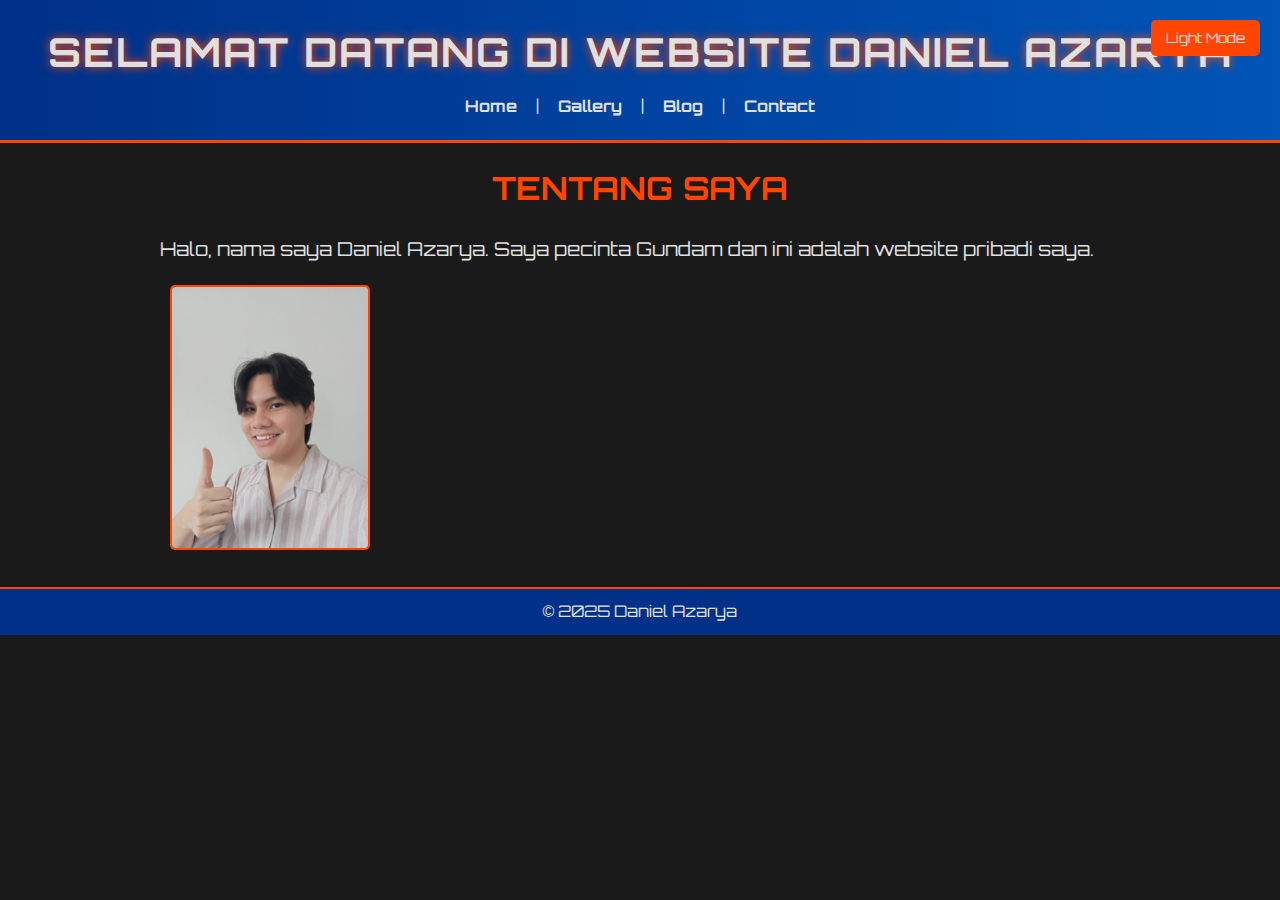
<file: index.html>
<!DOCTYPE html>
<html lang="id">
    <head>
        <meta charset="UTF-8">
        <title>Home - Daniel Azarya</title>
        <link href="https://fonts.googleapis.com/css2?family=Orbitron:wght@400;700&display=swap" rel="stylesheet">
        <link rel="stylesheet" href="styles.css">
        <script src="scripts.js" defer></script>
    </head>
<body>
    <header>
        <h1>Selamat Datang di Website Daniel Azarya</h1>
        <nav>
            <a href="index.html">Home</a> |
            <a href="gallery.html">Gallery</a> |
            <a href="blog.html">Blog</a> |
            <a href="contact.html">Contact</a>
        </nav>
    </header>
    <main>
        <h2>Tentang Saya</h2>
        <p>Halo, nama saya Daniel Azarya. Saya pecinta Gundam dan ini adalah website pribadi saya.</p>
        <img src="damn.jpeg" alt="Saya" width="200">
    </main>
    <footer>
        <p>&copy; 2025 Daniel Azarya</p>
    </footer>
</body>
</html>
</file>
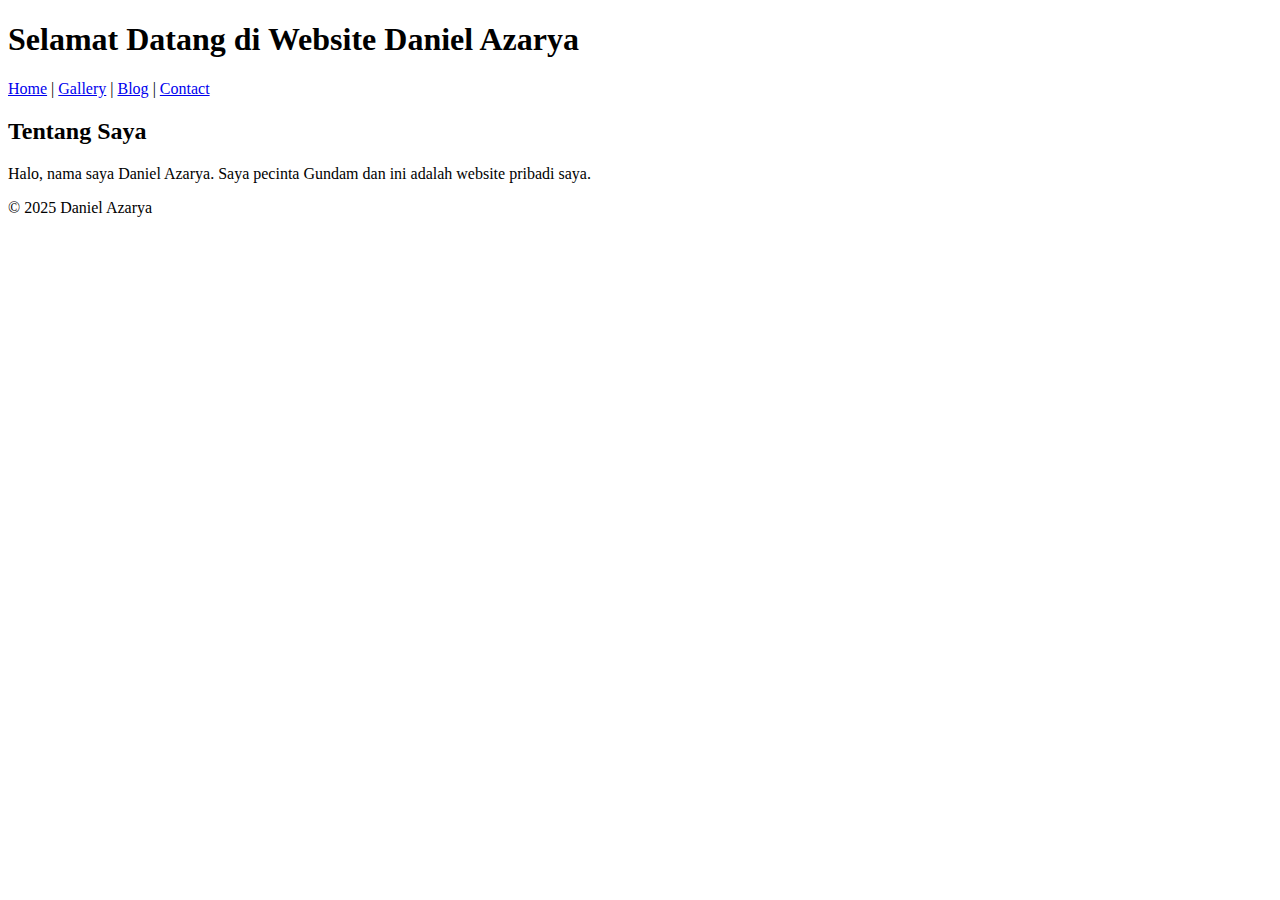
<file: HTML/Index.html>
<!DOCTYPE html>
<html lang="id">
<head>
    <meta charset="UTF-8">
    <title>Home - Daniel Azarya</title>
</head>
<body>
    <header>
        <h1>Selamat Datang di Website Daniel Azarya</h1>
        <nav>
            <a href="index.html">Home</a> |
            <a href="gallery.html">Gallery</a> |
            <a href="blog.html">Blog</a> |
            <a href="contact.html">Contact</a>
        </nav>
    </header>
    <main>
        <h2>Tentang Saya</h2>
        <p>Halo, nama saya Daniel Azarya. Saya pecinta Gundam dan ini adalah website pribadi saya.</p>
    </main>
    <footer>
        <p>&copy; 2025 Daniel Azarya</p>
    </footer>
</body>
</html>
</file>
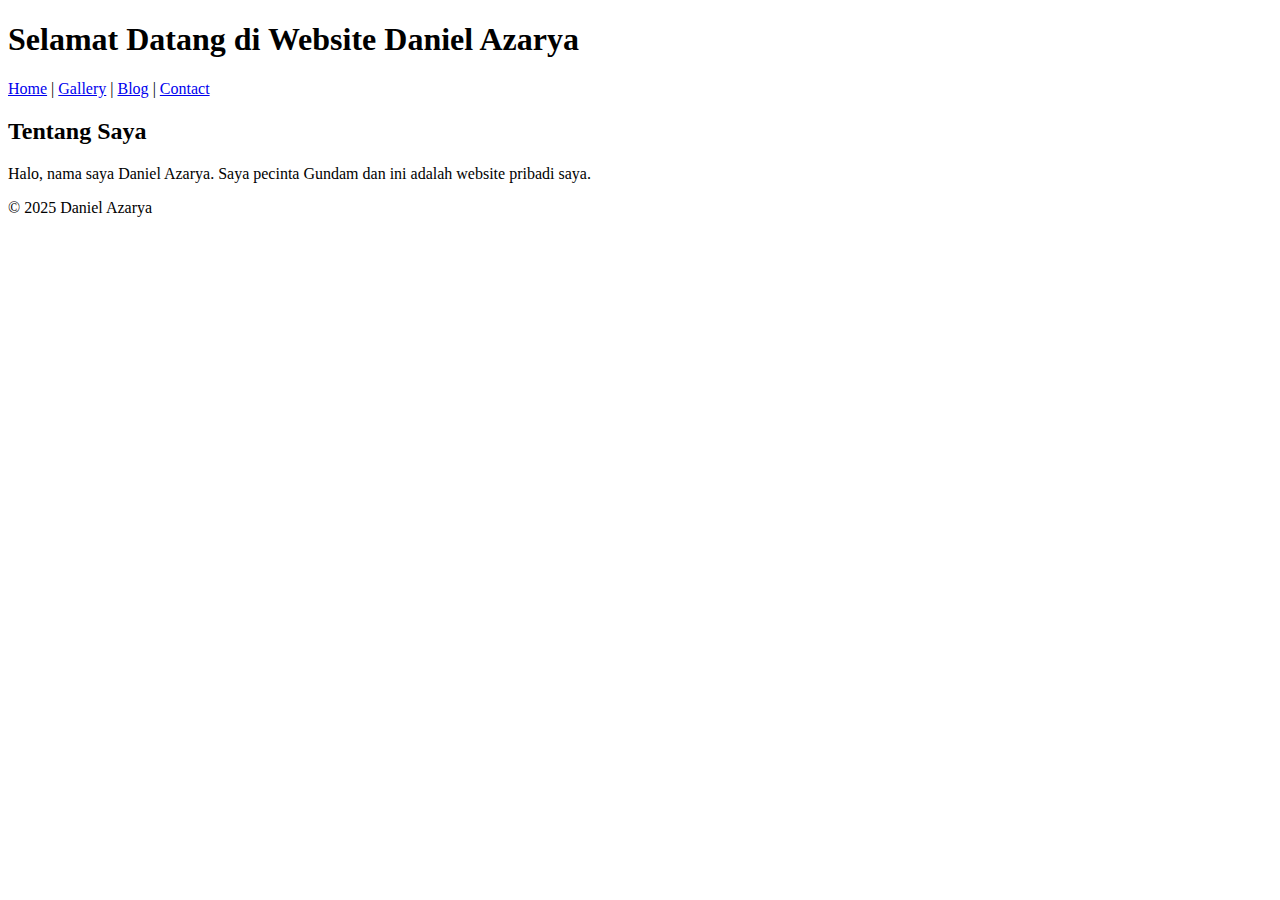
<file: HTML/index.html>
<!DOCTYPE html>
<html lang="id">
<head>
    <meta charset="UTF-8">
    <title>Home - Daniel Azarya</title>
</head>
<body>
    <header>
        <h1>Selamat Datang di Website Daniel Azarya</h1>
        <nav>
            <a href="index.html">Home</a> |
            <a href="gallery.html">Gallery</a> |
            <a href="blog.html">Blog</a> |
            <a href="contact.html">Contact</a>
        </nav>
    </header>
    <main>
        <h2>Tentang Saya</h2>
        <p>Halo, nama saya Daniel Azarya. Saya pecinta Gundam dan ini adalah website pribadi saya.</p>
    </main>
    <footer>
        <p>&copy; 2025 Daniel Azarya</p>
    </footer>
</body>
</html>
</file>
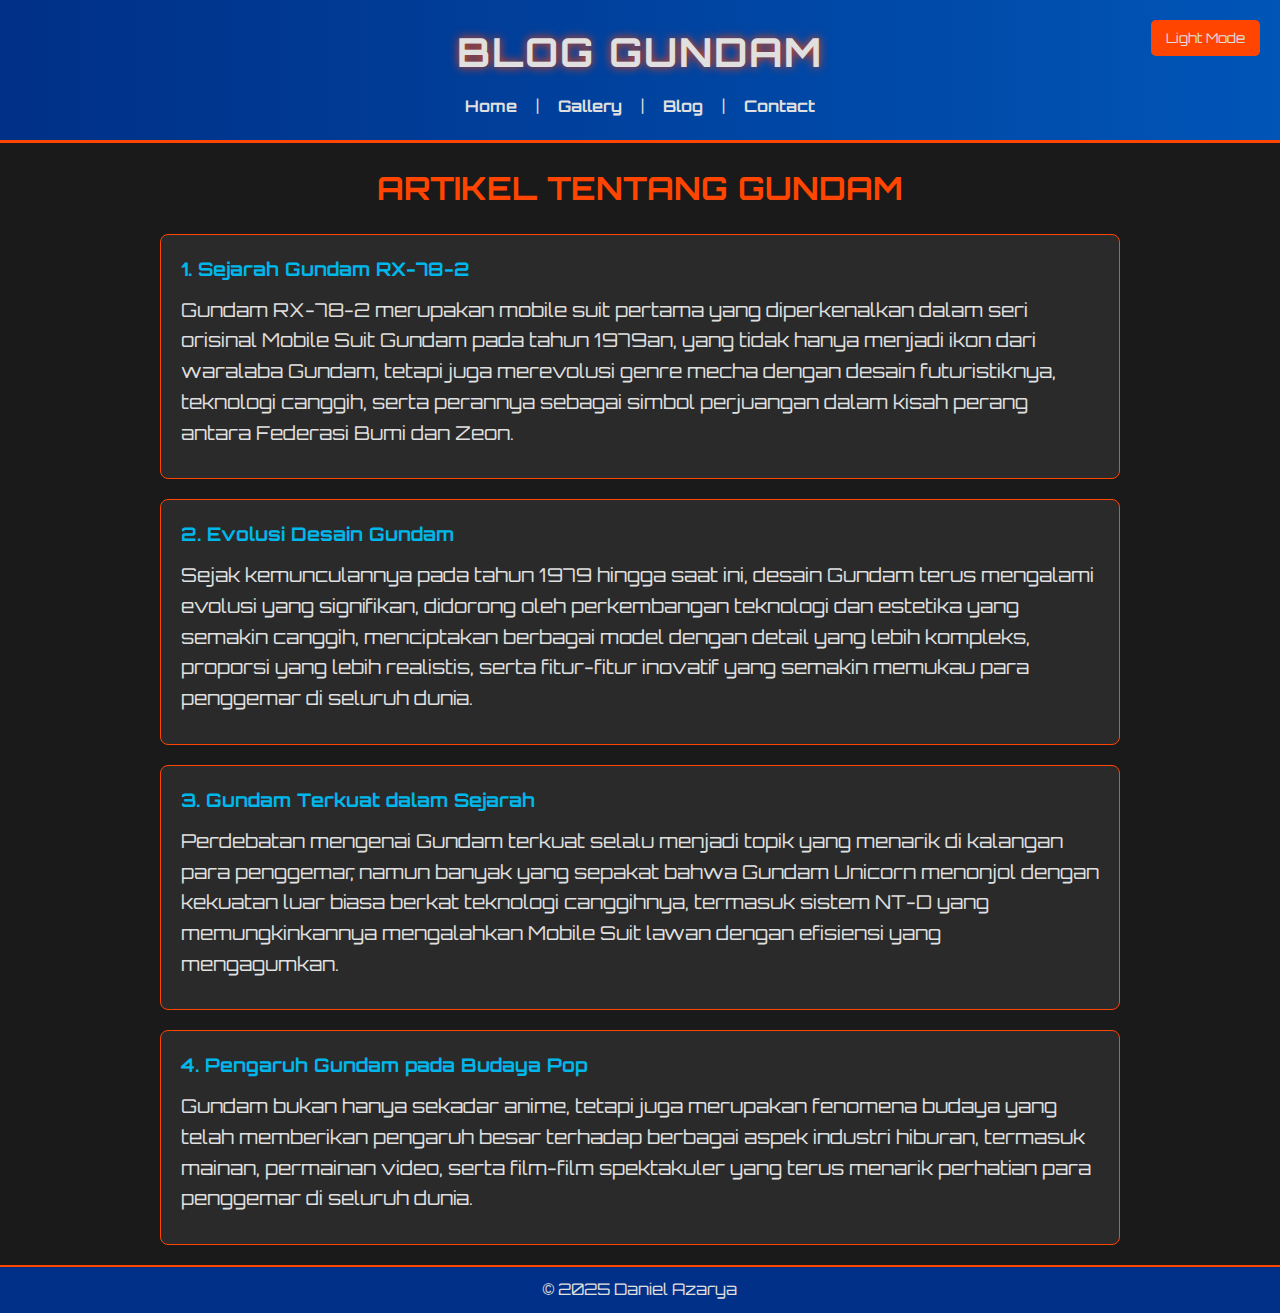
<file: blog.html>
<!DOCTYPE html>
<html lang="id">
    <head>
        <meta charset="UTF-8">
        <title>Home - Daniel Azarya</title>
        <link href="https://fonts.googleapis.com/css2?family=Orbitron:wght@400;700&display=swap" rel="stylesheet">
        <link rel="stylesheet" href="styles.css">
        <script src="scripts.js" defer></script>
    </head>
<body>
    <header>
        <h1>Blog Gundam</h1>
        <nav>
            <a href="index.html">Home</a> |
            <a href="gallery.html">Gallery</a> |
            <a href="blog.html">Blog</a> |
            <a href="contact.html">Contact</a>
        </nav>
    </header>
    <main>
        <h2>Artikel Tentang Gundam</h2>
        
        <article>
            <h3>1. Sejarah Gundam RX-78-2</h3>
            <p>Gundam RX-78-2 merupakan mobile suit pertama yang diperkenalkan dalam seri orisinal Mobile Suit Gundam pada tahun 1979an, yang tidak hanya menjadi ikon dari waralaba Gundam, tetapi juga merevolusi genre mecha dengan desain futuristiknya, teknologi canggih, serta perannya sebagai simbol perjuangan dalam kisah perang antara Federasi Bumi dan Zeon.</p>
        </article>
        
        <article>
            <h3>2. Evolusi Desain Gundam</h3>
            <p>Sejak kemunculannya pada tahun 1979 hingga saat ini, desain Gundam terus mengalami evolusi yang signifikan, didorong oleh perkembangan teknologi dan estetika yang semakin canggih, menciptakan berbagai model dengan detail yang lebih kompleks, proporsi yang lebih realistis, serta fitur-fitur inovatif yang semakin memukau para penggemar di seluruh dunia.</p>
        </article>
        
        <article>
            <h3>3. Gundam Terkuat dalam Sejarah</h3>
            <p>Perdebatan mengenai Gundam terkuat selalu menjadi topik yang menarik di kalangan para penggemar, namun banyak yang sepakat bahwa Gundam Unicorn menonjol dengan kekuatan luar biasa berkat teknologi canggihnya, termasuk sistem NT-D yang memungkinkannya mengalahkan Mobile Suit lawan dengan efisiensi yang mengagumkan.</p>
        </article>
        
        <article>
            <h3>4. Pengaruh Gundam pada Budaya Pop</h3>
            <p>Gundam bukan hanya sekadar anime, tetapi juga merupakan fenomena budaya yang telah memberikan pengaruh besar terhadap berbagai aspek industri hiburan, termasuk mainan, permainan video, serta film-film spektakuler yang terus menarik perhatian para penggemar di seluruh dunia.</p>
        </article>
    </main>
    <footer>
        <p>&copy; 2025 Daniel Azarya</p>
    </footer>
</body>
</html>
</file>
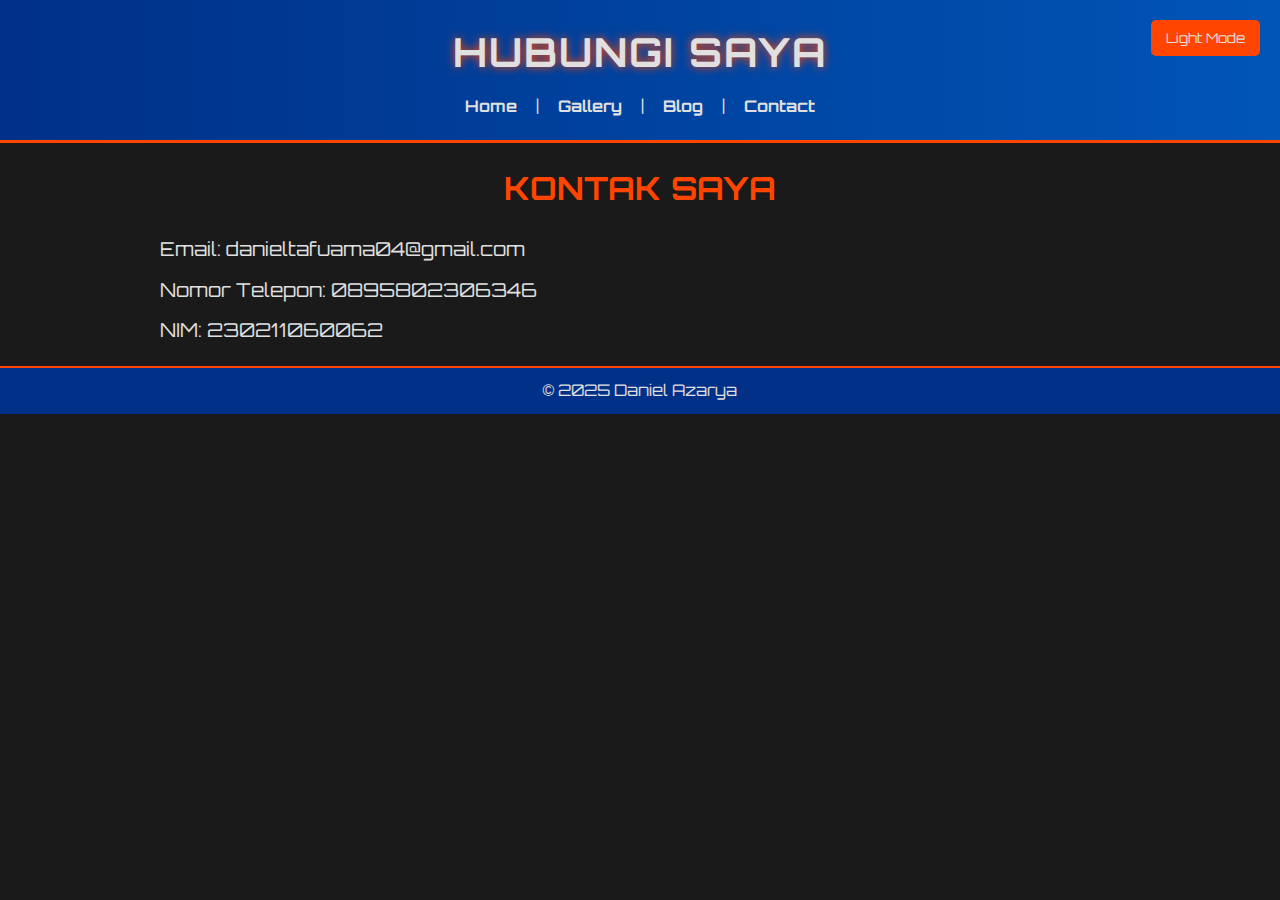
<file: contact.html>
<!DOCTYPE html>
<html lang="id">
    <head>
        <meta charset="UTF-8">
        <title>Home - Daniel Azarya</title>
        <link href="https://fonts.googleapis.com/css2?family=Orbitron:wght@400;700&display=swap" rel="stylesheet">
        <link rel="stylesheet" href="styles.css">
        <script src="scripts.js" defer></script>
    </head>
<body>
    <header>
        <h1>Hubungi Saya</h1>
        <nav>
            <a href="index.html">Home</a> |
            <a href="gallery.html">Gallery</a> |
            <a href="blog.html">Blog</a> |
            <a href="contact.html">Contact</a>
        </nav>
    </header>
    <main>
        <h2>Kontak Saya</h2>
        <p>Email: danieltafuama04@gmail.com</p>
        <p>Nomor Telepon: 0895802306346</p>
        <p>NIM: 230211060062</p>
    </main>
    <footer>
        <p>&copy; 2025 Daniel Azarya</p>
    </footer>
</body>
</html>
</file>
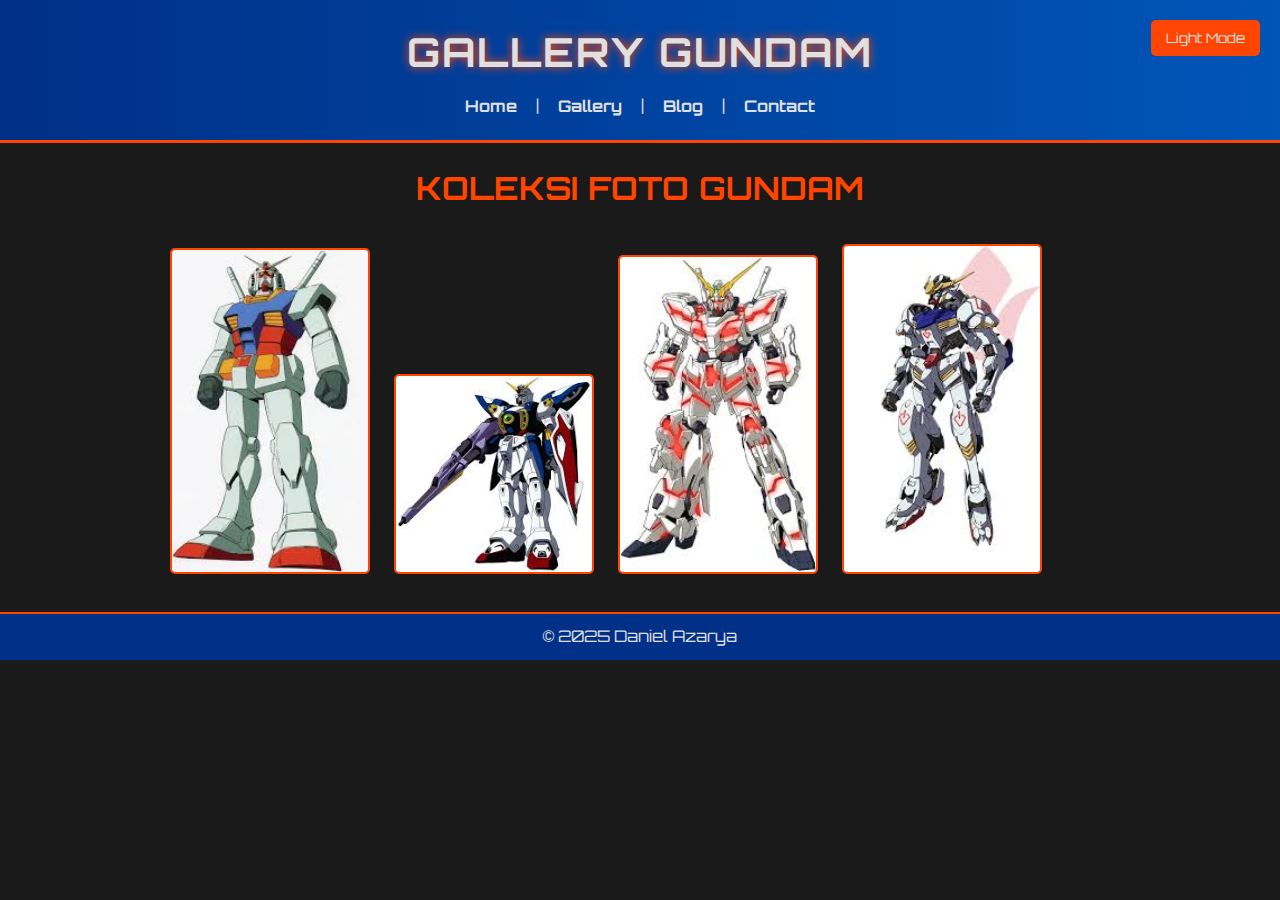
<file: gallery.html>
<!DOCTYPE html>
<html lang="id">
<head>
    <meta charset="UTF-8">
    <title>Home - Daniel Azarya</title>
    <link href="https://fonts.googleapis.com/css2?family=Orbitron:wght@400;700&display=swap" rel="stylesheet">
    <link rel="stylesheet" href="styles.css">
    <script src="scripts.js" defer></script>
</head>
<body>
    <header>
        <h1>Gallery Gundam</h1>
        <nav>
            <a href="index.html">Home</a> |
            <a href="gallery.html">Gallery</a> |
            <a href="blog.html">Blog</a> |
            <a href="contact.html">Contact</a>
        </nav>
    </header>
    <main>
        <h2>Koleksi Foto Gundam</h2>
        <!-- Ganti src dengan path gambar Anda -->
        <img src="gundam1.jpg" alt="Gundam RX-78-2" width="200">
        <img src="gundam2.jpg" alt="Gundam Wing" width="200">
        <img src="gundam3.jpg" alt="Gundam Unicorn" width="200">
        <img src="gundam4.jpg" alt="Gundam Barbatos" width="200">
    </main>
    <footer>
        <p>&copy; 2025 Daniel Azarya</p>
    </footer>
</body>
</html>
</file>
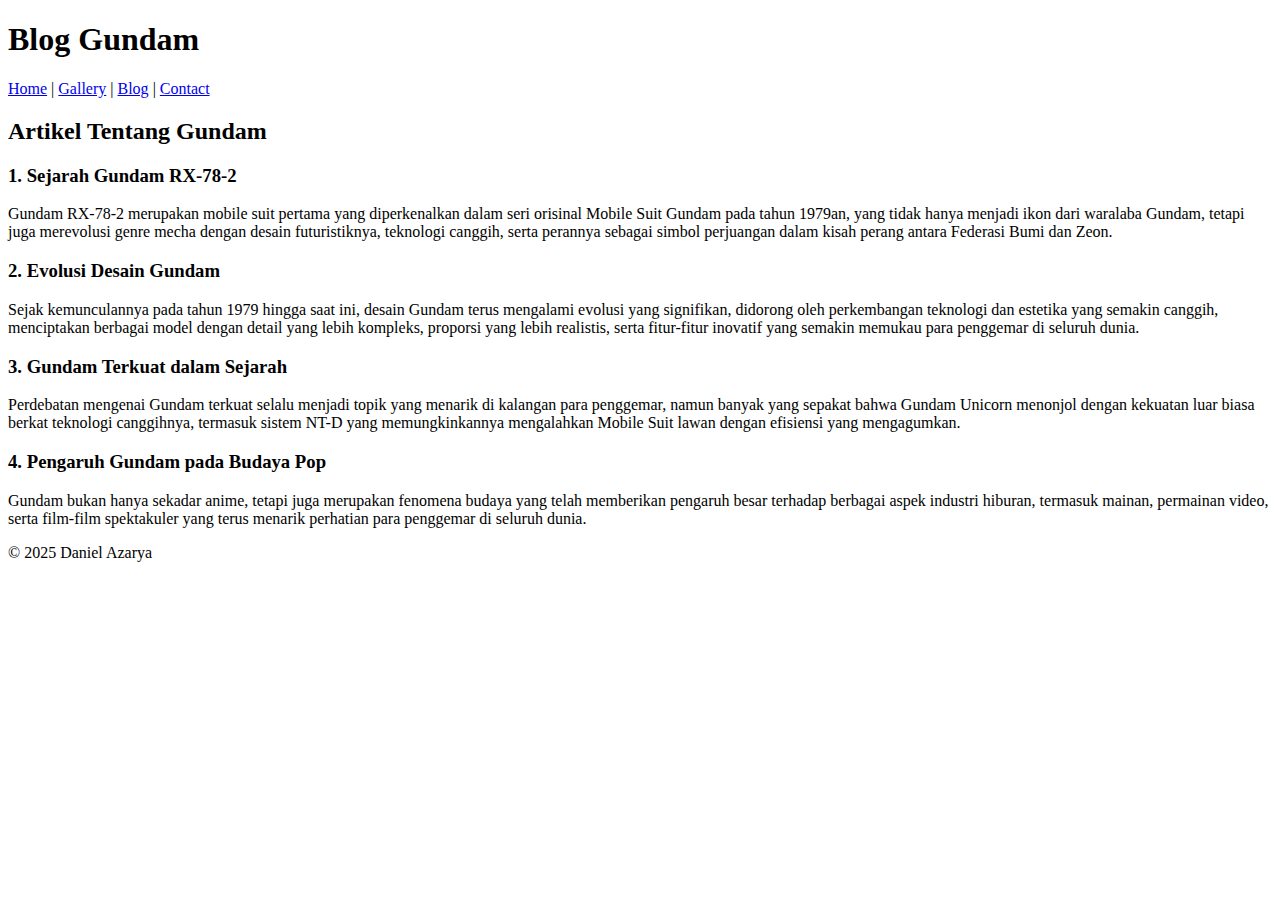
<file: HTML/Blog.html>
<!DOCTYPE html>
<html lang="id">
<head>
    <meta charset="UTF-8">
    <title>Blog - Daniel Azarya</title>
</head>
<body>
    <header>
        <h1>Blog Gundam</h1>
        <nav>
            <a href="index.html">Home</a> |
            <a href="gallery.html">Gallery</a> |
            <a href="blog.html">Blog</a> |
            <a href="contact.html">Contact</a>
        </nav>
    </header>
    <main>
        <h2>Artikel Tentang Gundam</h2>
        
        <article>
            <h3>1. Sejarah Gundam RX-78-2</h3>
            <p>Gundam RX-78-2 merupakan mobile suit pertama yang diperkenalkan dalam seri orisinal Mobile Suit Gundam pada tahun 1979an, yang tidak hanya menjadi ikon dari waralaba Gundam, tetapi juga merevolusi genre mecha dengan desain futuristiknya, teknologi canggih, serta perannya sebagai simbol perjuangan dalam kisah perang antara Federasi Bumi dan Zeon.</p>
        </article>
        
        <article>
            <h3>2. Evolusi Desain Gundam</h3>
            <p>Sejak kemunculannya pada tahun 1979 hingga saat ini, desain Gundam terus mengalami evolusi yang signifikan, didorong oleh perkembangan teknologi dan estetika yang semakin canggih, menciptakan berbagai model dengan detail yang lebih kompleks, proporsi yang lebih realistis, serta fitur-fitur inovatif yang semakin memukau para penggemar di seluruh dunia.</p>
        </article>
        
        <article>
            <h3>3. Gundam Terkuat dalam Sejarah</h3>
            <p>Perdebatan mengenai Gundam terkuat selalu menjadi topik yang menarik di kalangan para penggemar, namun banyak yang sepakat bahwa Gundam Unicorn menonjol dengan kekuatan luar biasa berkat teknologi canggihnya, termasuk sistem NT-D yang memungkinkannya mengalahkan Mobile Suit lawan dengan efisiensi yang mengagumkan.</p>
        </article>
        
        <article>
            <h3>4. Pengaruh Gundam pada Budaya Pop</h3>
            <p>Gundam bukan hanya sekadar anime, tetapi juga merupakan fenomena budaya yang telah memberikan pengaruh besar terhadap berbagai aspek industri hiburan, termasuk mainan, permainan video, serta film-film spektakuler yang terus menarik perhatian para penggemar di seluruh dunia.</p>
        </article>
    </main>
    <footer>
        <p>&copy; 2025 Daniel Azarya</p>
    </footer>
</body>
</html>
</file>
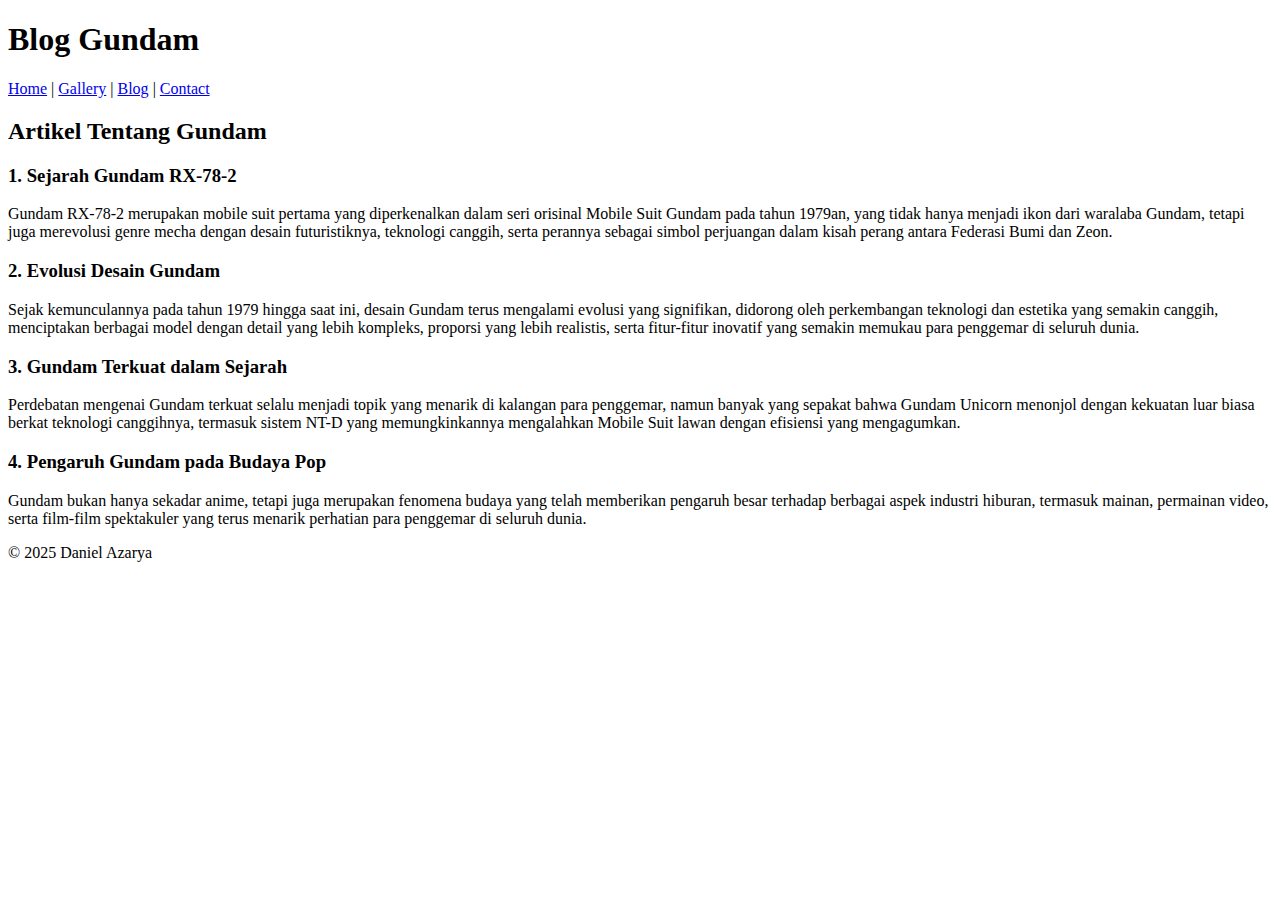
<file: HTML/blog.html>
<!DOCTYPE html>
<html lang="id">
<head>
    <meta charset="UTF-8">
    <title>Blog - Daniel Azarya</title>
</head>
<body>
    <header>
        <h1>Blog Gundam</h1>
        <nav>
            <a href="index.html">Home</a> |
            <a href="gallery.html">Gallery</a> |
            <a href="blog.html">Blog</a> |
            <a href="contact.html">Contact</a>
        </nav>
    </header>
    <main>
        <h2>Artikel Tentang Gundam</h2>
        
        <article>
            <h3>1. Sejarah Gundam RX-78-2</h3>
            <p>Gundam RX-78-2 merupakan mobile suit pertama yang diperkenalkan dalam seri orisinal Mobile Suit Gundam pada tahun 1979an, yang tidak hanya menjadi ikon dari waralaba Gundam, tetapi juga merevolusi genre mecha dengan desain futuristiknya, teknologi canggih, serta perannya sebagai simbol perjuangan dalam kisah perang antara Federasi Bumi dan Zeon.</p>
        </article>
        
        <article>
            <h3>2. Evolusi Desain Gundam</h3>
            <p>Sejak kemunculannya pada tahun 1979 hingga saat ini, desain Gundam terus mengalami evolusi yang signifikan, didorong oleh perkembangan teknologi dan estetika yang semakin canggih, menciptakan berbagai model dengan detail yang lebih kompleks, proporsi yang lebih realistis, serta fitur-fitur inovatif yang semakin memukau para penggemar di seluruh dunia.</p>
        </article>
        
        <article>
            <h3>3. Gundam Terkuat dalam Sejarah</h3>
            <p>Perdebatan mengenai Gundam terkuat selalu menjadi topik yang menarik di kalangan para penggemar, namun banyak yang sepakat bahwa Gundam Unicorn menonjol dengan kekuatan luar biasa berkat teknologi canggihnya, termasuk sistem NT-D yang memungkinkannya mengalahkan Mobile Suit lawan dengan efisiensi yang mengagumkan.</p>
        </article>
        
        <article>
            <h3>4. Pengaruh Gundam pada Budaya Pop</h3>
            <p>Gundam bukan hanya sekadar anime, tetapi juga merupakan fenomena budaya yang telah memberikan pengaruh besar terhadap berbagai aspek industri hiburan, termasuk mainan, permainan video, serta film-film spektakuler yang terus menarik perhatian para penggemar di seluruh dunia.</p>
        </article>
    </main>
    <footer>
        <p>&copy; 2025 Daniel Azarya</p>
    </footer>
</body>
</html>
</file>
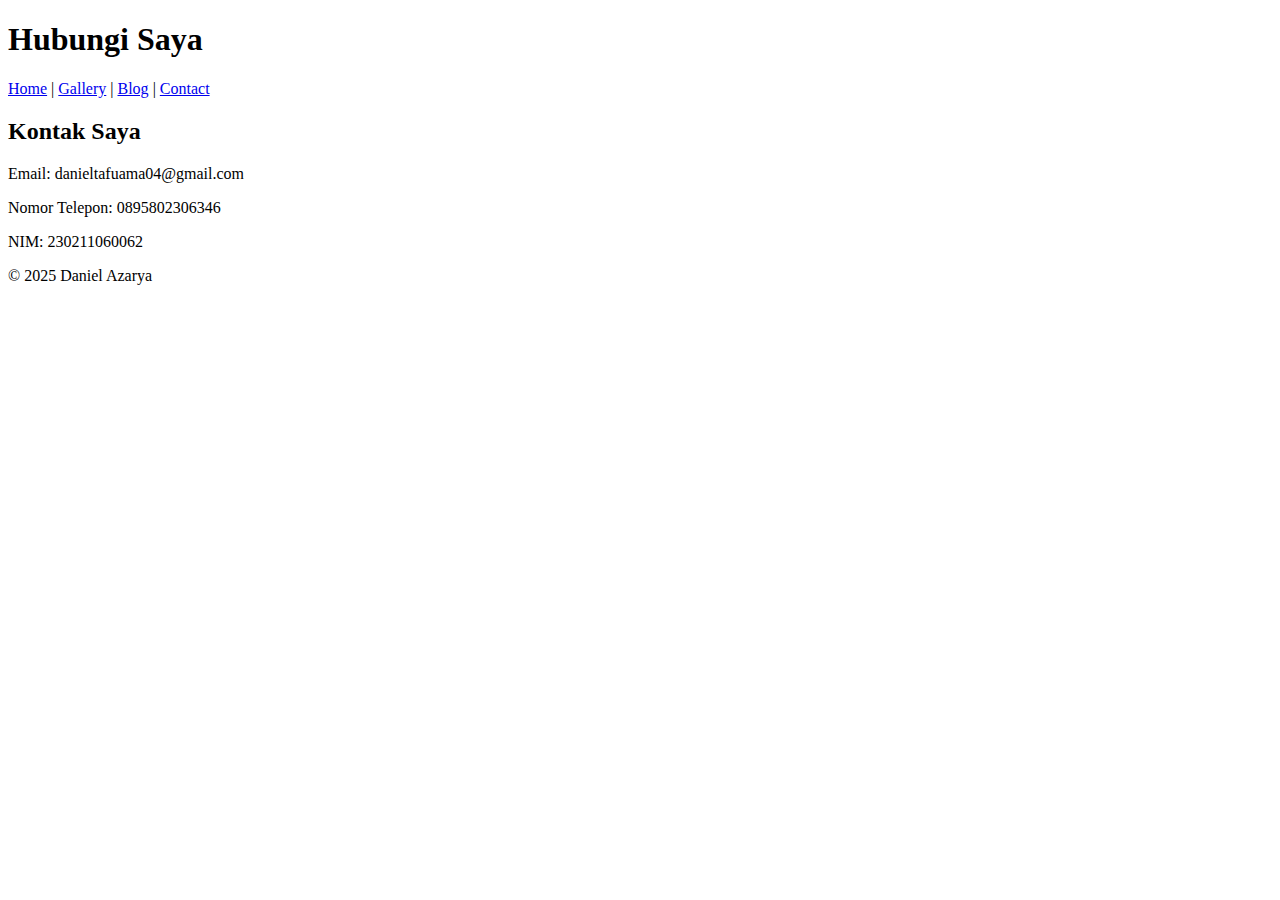
<file: HTML/Contact.html>
<!DOCTYPE html>
<html lang="id">
<head>
    <meta charset="UTF-8">
    <title>Contact - Daniel Azarya</title>
</head>
<body>
    <header>
        <h1>Hubungi Saya</h1>
        <nav>
            <a href="index.html">Home</a> |
            <a href="gallery.html">Gallery</a> |
            <a href="blog.html">Blog</a> |
            <a href="contact.html">Contact</a>
        </nav>
    </header>
    <main>
        <h2>Kontak Saya</h2>
        <p>Email: danieltafuama04@gmail.com</p>
        <p>Nomor Telepon: 0895802306346</p>
        <p>NIM: 230211060062</p>
    </main>
    <footer>
        <p>&copy; 2025 Daniel Azarya</p>
    </footer>
</body>
</html>
</file>
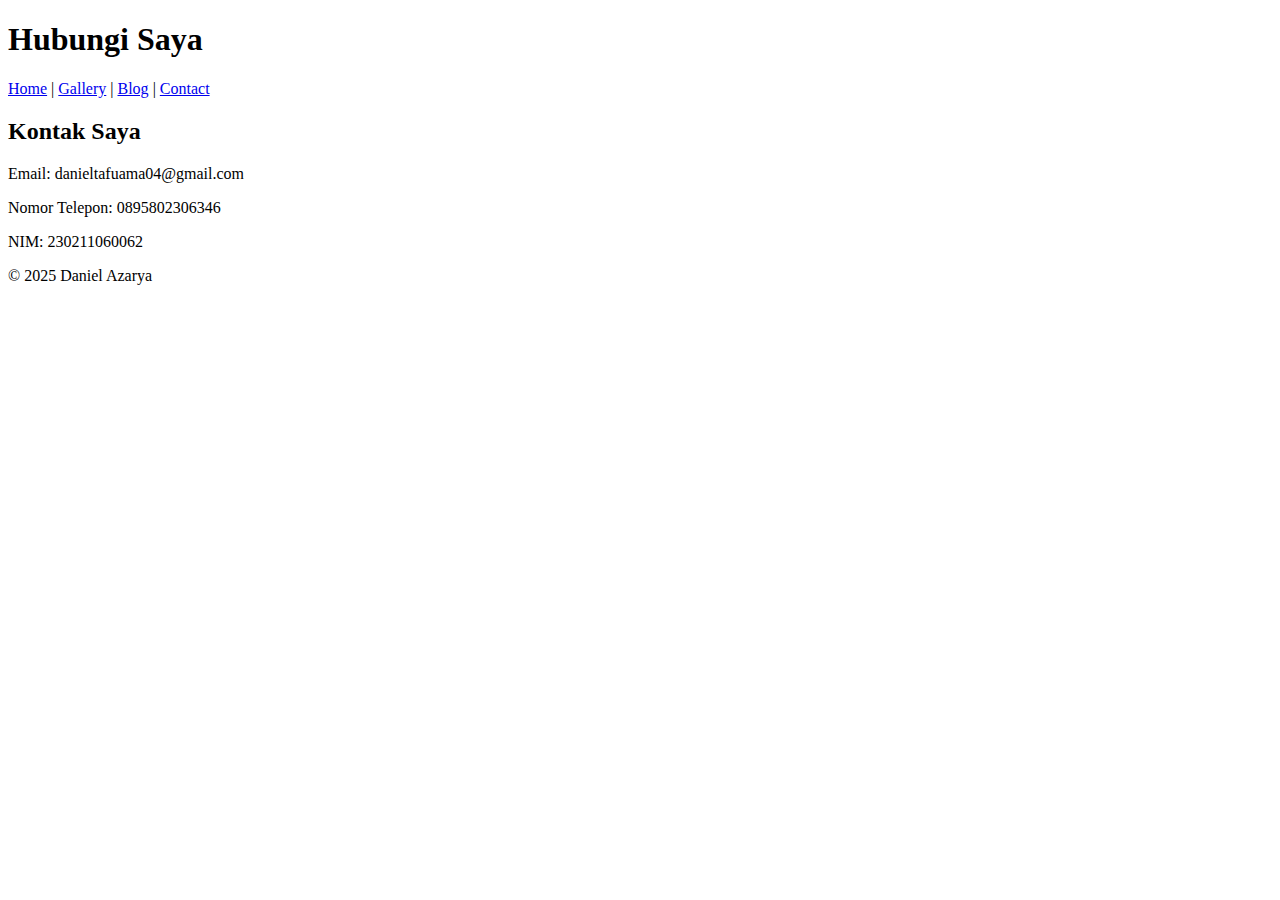
<file: HTML/contact.html>
<!DOCTYPE html>
<html lang="id">
<head>
    <meta charset="UTF-8">
    <title>Contact - Daniel Azarya</title>
</head>
<body>
    <header>
        <h1>Hubungi Saya</h1>
        <nav>
            <a href="index.html">Home</a> |
            <a href="gallery.html">Gallery</a> |
            <a href="blog.html">Blog</a> |
            <a href="contact.html">Contact</a>
        </nav>
    </header>
    <main>
        <h2>Kontak Saya</h2>
        <p>Email: danieltafuama04@gmail.com</p>
        <p>Nomor Telepon: 0895802306346</p>
        <p>NIM: 230211060062</p>
    </main>
    <footer>
        <p>&copy; 2025 Daniel Azarya</p>
    </footer>
</body>
</html>
</file>
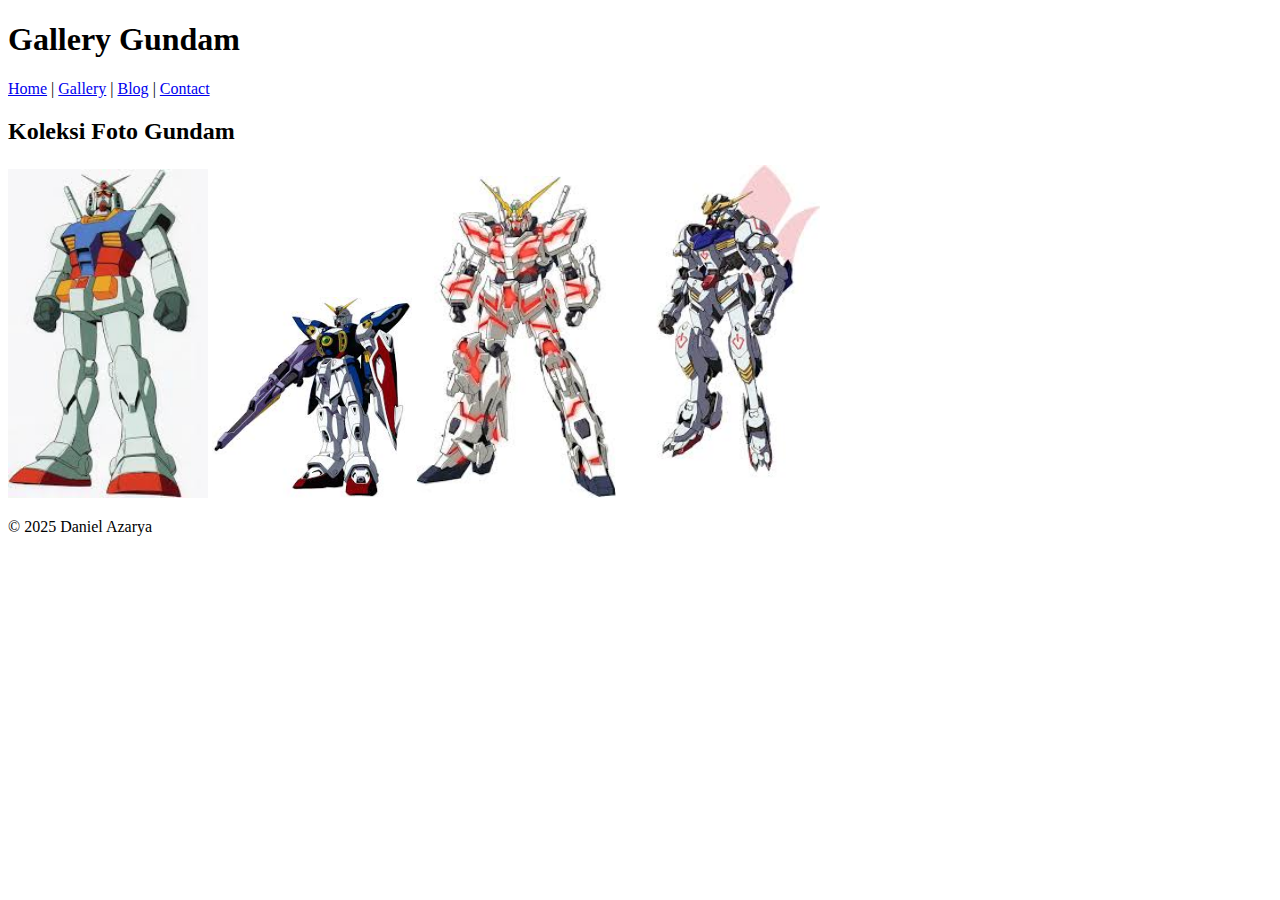
<file: HTML/Gallery.html>
<!DOCTYPE html>
<html lang="id">
<head>
    <meta charset="UTF-8">
    <title>Gallery - Daniel Azarya</title>
</head>
<body>
    <header>
        <h1>Gallery Gundam</h1>
        <nav>
            <a href="index.html">Home</a> |
            <a href="gallery.html">Gallery</a> |
            <a href="blog.html">Blog</a> |
            <a href="contact.html">Contact</a>
        </nav>
    </header>
    <main>
        <h2>Koleksi Foto Gundam</h2>
        <!-- Ganti src dengan path gambar Anda -->
        <img src="gundam1.jpg" alt="Gundam RX-78-2" width="200">
        <img src="gundam2.jpg" alt="Gundam Wing" width="200">
        <img src="gundam3.jpg" alt="Gundam Unicorn" width="200">
        <img src="gundam4.jpg" alt="Gundam Barbatos" width="200">
    </main>
    <footer>
        <p>&copy; 2025 Daniel Azarya</p>
    </footer>
</body>
</html>
</file>
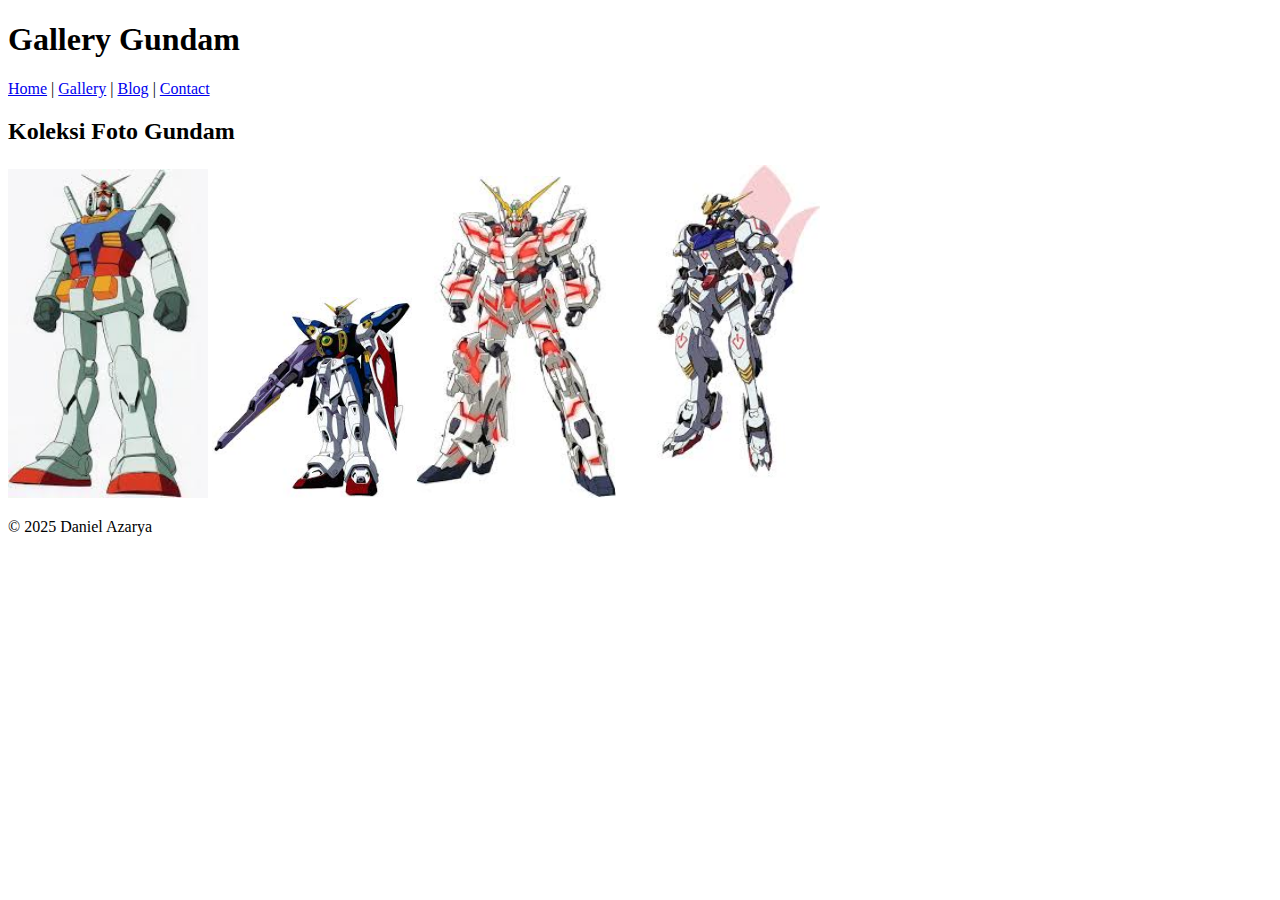
<file: HTML/gallery.html>
<!DOCTYPE html>
<html lang="id">
<head>
    <meta charset="UTF-8">
    <title>Gallery - Daniel Azarya</title>
</head>
<body>
    <header>
        <h1>Gallery Gundam</h1>
        <nav>
            <a href="index.html">Home</a> |
            <a href="gallery.html">Gallery</a> |
            <a href="blog.html">Blog</a> |
            <a href="contact.html">Contact</a>
        </nav>
    </header>
    <main>
        <h2>Koleksi Foto Gundam</h2>
        <!-- Ganti src dengan path gambar Anda -->
        <img src="gundam1.jpg" alt="Gundam RX-78-2" width="200">
        <img src="gundam2.jpg" alt="Gundam Wing" width="200">
        <img src="gundam3.jpg" alt="Gundam Unicorn" width="200">
        <img src="gundam4.jpg" alt="Gundam Barbatos" width="200">
    </main>
    <footer>
        <p>&copy; 2025 Daniel Azarya</p>
    </footer>
</body>
</html>
</file>
<file: styles.css>
/* Reset default styles */
* {
    margin: 0;
    padding: 0;
    box-sizing: border-box;
}

/* Body styling with Gundam-inspired dark theme */
body {
    font-family: 'Orbitron', sans-serif;
    background-color: #1a1a1a;
    color: #e0e0e0;
    line-height: 1.6;
    transition: background-color 0.3s, color 0.3s;
}

/* Light mode for toggle */
body.light-mode {
    background-color: #f0f0f0;
    color: #333;
}

/* Header styling */
header {
    background: linear-gradient(90deg, #003087, #0055b7);
    padding: 20px;
    text-align: center;
    border-bottom: 3px solid #ff4500;
    position: relative;
}

header h1 {
    font-size: 2.5em;
    text-transform: uppercase;
    letter-spacing: 2px;
    text-shadow: 0 0 10px #ff4500;
    color: #e0e0e0;
}

body.light-mode header h1 {
    color: #003087;
    text-shadow: 0 0 5px #0055b7;
}

nav {
    margin-top: 10px;
}

nav a {
    color: #e0e0e0;
    text-decoration: none;
    margin: 0 15px;
    font-weight: bold;
    transition: color 0.3s;
}

body.light-mode nav a {
    color: #003087;
}

nav a:hover {
    color: #ff4500;
}

body.light-mode nav a:hover {
    color: #ff4500;
}

/* Gundam Eyes Styling */
.gundam-eyes {
    display: flex;
    justify-content: center;
    gap: 20px;
    margin: 10px 0;
}

.eye {
    width: 20px;
    height: 20px;
    background-color: #ffeb3b;
    border-radius: 50%;
    box-shadow: 0 0 15px #ffeb3b, 0 0 30px #ffeb3b;
    animation: blink 2s infinite;
}

/* Animasi berkedip untuk mata Gundam */
@keyframes blink {
    0%, 100% {
        opacity: 1;
        box-shadow: 0 0 15px #ffeb3b, 0 0 30px #ffeb3b;
    }
    50% {
        opacity: 0.5;
        box-shadow: 0 0 5px #ffeb3b, 0 0 10px #ffeb3b;
    }
}

/* Main content styling */
main {
    max-width: 1000px;
    margin: 20px auto;
    padding: 0 20px;
}

h2 {
    font-size: 2em;
    color: #ff4500;
    margin-bottom: 20px;
    text-transform: uppercase;
    text-align: center;
}

body.light-mode h2 {
    color: #d32f2f;
}

/* Blog article styling */
article {
    background: #2a2a2a;
    padding: 20px;
    margin-bottom: 20px;
    border-radius: 8px;
    border: 1px solid #ff4500;
    transition: transform 0.3s;
}

body.light-mode article {
    background: #e0e0e0;
    border: 1px solid #d32f2f;
}

article:hover {
    transform: translateY(-5px);
}

article h3 {
    color: #00b7eb;
    margin-bottom: 10px;
}

body.light-mode article h3 {
    color: #0288d1;
}

article p {
    font-size: 1em;
    color: #e0e0e0;
}

body.light-mode article p {
    color: #333;
}

/* Gallery styling */
main img {
    margin: 10px;
    border: 2px solid #ff4500;
    border-radius: 5px;
    transition: transform 0.3s;
    cursor: pointer;
}

body.light-mode main img {
    border: 2px solid #d32f2f;
}

main img:hover {
    transform: scale(1.1);
}

/* Contact page styling */
main p {
    font-size: 1.2em;
    margin: 10px 0;
    color: #e0e0e0;
}

body.light-mode main p {
    color: #333;
}

/* Footer styling */
footer {
    background: #003087;
    color: #e0e0e0;
    text-align: center;
    padding: 10px;
    position: relative;
    bottom: 0;
    width: 100%;
    border-top: 2px solid #ff4500;
}

body.light-mode footer {
    background: #0288d1;
    color: #333;
    border-top: 2px solid #d32f2f;
}

/* Mode toggle button */
#mode-toggle {
    position: fixed;
    top: 20px;
    right: 20px;
    background: #ff4500;
    color: #e0e0e0;
    border: none;
    padding: 10px 15px;
    border-radius: 5px;
    cursor: pointer;
    font-family: 'Orbitron', sans-serif;
    transition: background 0.3s;
}

body.light-mode #mode-toggle {
    background: #d32f2f;
    color: #fff;
}

#mode-toggle:hover {
    background: #00b7eb;
}

body.light-mode #mode-toggle:hover {
    background: #0288d1;
}

/* Animation for blog articles */
@keyframes slideIn {
    from {
        opacity: 0;
        transform: translateX(-50px);
    }
    to {
        opacity: 1;
        transform: translateX(0);
    }
}

article {
    animation: slideIn 0.5s ease-out forwards;
}

/* Responsive design */
@media (max-width: 768px) {
    header h1 {
        font-size: 1.8em;
    }

    nav a {
        margin: 0 10px;
        font-size: 0.9em;
    }

    main img {
        width: 150px;
    }
}
</file>
